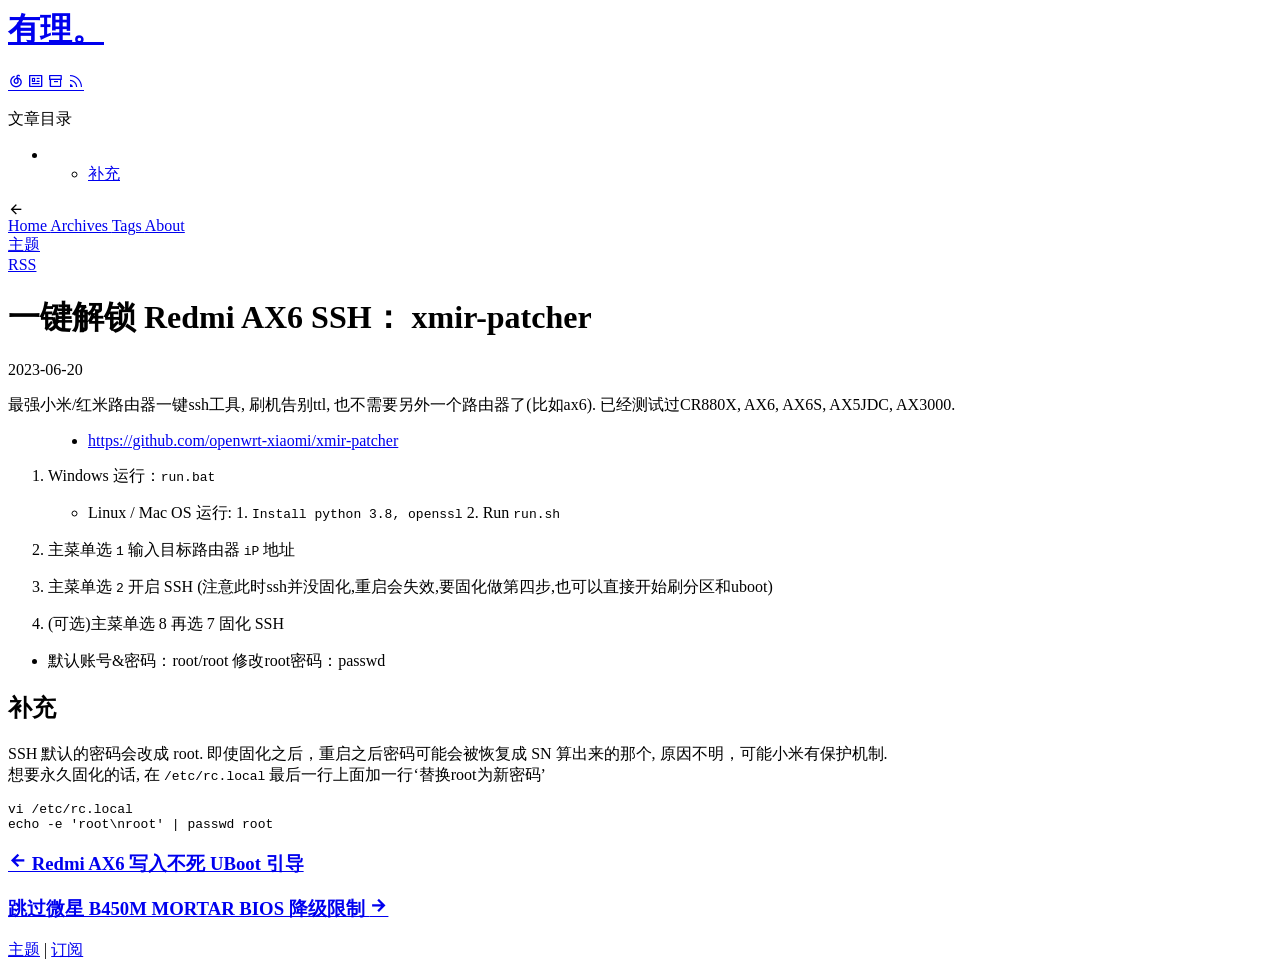
<file: post/6fJkcITaS/index.html>
<html lang="zh-CN">
  <head>
    <meta charset="utf-8" />
<meta name="viewport" content="width=device-width, initial-scale=1" />
<title>一键解锁 Redmi AX6 SSH： xmir-patcher | 有理。</title>
<meta name="description" content="" />
<meta name="keywords" content="">
<link rel="shortcut icon" href="https://blog.banana7.cn/favicon.ico?v=1">
<link rel="stylesheet" href="/media/katex.min.css">
<link href="/media/remixicon/remixicon.css" rel="stylesheet">
<link rel="stylesheet" href="/media/fonts.css">
<link rel="stylesheet" href="/media/animate.min.css">
<!-- 适配Safari书签页和iOS桌面图标 --> 
<link rel="apple-touch-icon" href="/media/apple-touch-icon.png">
<meta name="apple-mobile-web-app-title" content="有理Ulee">
<link rel="bookmark" href="/media/apple-touch-icon.png">
<link rel="apple-touch-icon-precomposed" sizes="180x180" href="/media/apple-touch-icon.png" >


<link rel="stylesheet" href="https://blog.banana7.cn/styles/main.css">

<script src="//instant.page/5.1.0" type="module" integrity="sha384-by67kQnR+pyfy8yWP4kPO12fHKRLHZPfEsiSXR8u2IKcTdxD805MGUXBzVPnkLHw"></script>


<script>
  var _hmt = _hmt || [];
  (function() {
    var hm = document.createElement("script");
    hm.src = "https://hm.baidu.com/hm.js?4faae41facfc71bcdb431a4f9471d6cb";
    var s = document.getElementsByTagName("script")[0]; 
    s.parentNode.insertBefore(hm, s);
  })();
  </script>
  




  </head>
  <body>
    <div id="app" class="main px-4 flex flex-col lg:flex-row">
      <div id="sidebar" class="sidebar-wrapper lg:static lg:w-1/4">
  <div class="lg:sticky top-0">
    <div class="sidebar-content">
      <div class="flex lg:block p-4 lg:px-0 items-center fixed lg:static lg:block top-0 right-0 left-0 bg-white z-50">
        <!-- <i class="ri-menu-2-line lg:mt-4 text-2xl cursor-pointer animated fadeIn" onclick="openMenu()"></i> -->
        
        <a href="https://blog.banana7.cn">
        <h1 class="animated fadeInLeft lg:text-4xl font-extrabold lg:mt-8 mt-0 text-xl" style="animation-delay: 0.2s">有理。</h1>
        </a>
        <div class="top1block" style="margin-left: auto;">
          
            
          
            
          
            
              <a href="https://music.163.com/#/song?id=461518855" _blank class="mr-4 text-xl text-gray-400 font-light hover:text-gray-900">
                <i class="ri-netease-cloud-music-line"></i>
              </a>
            
          
            
          
            
          
            
          
            
              <a href="/post/about"  class="mr-4 text-xl text-gray-400 font-light hover:text-gray-900">
                <i class="ri-profile-line"></i>
              </a>
            
          
            
              <a href="/archives"  class="mr-4 text-xl text-gray-400 font-light hover:text-gray-900">
                <i class="ri-archive-line"></i>
              </a>
            
          
            
              <a href="/atom.xml" _blank class="mr-4 text-xl text-gray-400 font-light hover:text-gray-900">
                <i class="ri-rss-line"></i>
              </a>
            
          
        </div>
      </div>
      
        <div class="animated fadeInLeft" style="animation-delay: 0.4s">
          <p class="my-4 text-gray-600 font-light hidden lg:block">
            文章目录
          </p>
          <div class="toc-container hidden lg:block">
            <ul class="markdownIt-TOC">
<li>
<ul>
<li><a href="#%E8%A1%A5%E5%85%85">补充</a></li>
</ul>
</li>
</ul>

          </div>
        </div>
      
    </div>
  </div>
</div>

<div class="menu-container">
  <i class="ri-arrow-left-line text-2xl cursor-pointer animated fadeIn close-menu-btn" onclick="closeMenu()"></i>
  <div>
    
      
        <a href="/" class="menu" style="animation-delay: 0s">
          Home
        </a>
      
    
      
        <a href="/archives" class="menu" style="animation-delay: 0.2s">
          Archives
        </a>
      
    
      
        <a href="/tags" class="menu" style="animation-delay: 0.4s">
          Tags
        </a>
      
    
      
        <a href="/post/about" class="menu" style="animation-delay: 0.6000000000000001s">
          About
        </a>
      
    
  </div>
  <div class="site-footer">
    <div class="py-4 text-gray-700"><a class="rss" href="https://blog.banana7.cn/post/theme/">主题</a> </div>
    <a class="rss" href="https://blog.banana7.cn/atom.xml" target="_blank">RSS</a>
  </div>
</div>
<div class="mask" onclick="closeMenu()">
</div>
      <div class="content-wrapper py-32 lg:p-8 lg:w-3/4 post-detail animated fadeIn">
        <h1 class="text-3xl font-bold lg:mt-16">一键解锁 Redmi AX6 SSH： xmir-patcher</h1>
        
        <div class="text-sm text-gray-700 lg:my-8">
          
            2023-06-20
          
        </div>
        
        
        <div class="post-content yue">
          <p>最强小米/红米路由器一键ssh工具, 刷机告别ttl, 也不需要另外一个路由器了(比如ax6). 已经测试过CR880X, AX6, AX6S, AX5JDC, AX3000.</p>
<!-- more -->
<blockquote>
<ul>
<li><a href="https://github.com/openwrt-xiaomi/xmir-patcher">https://github.com/openwrt-xiaomi/xmir-patcher</a></li>
</ul>
</blockquote>
<ol>
<li>
<p>Windows 运行：<code>run.bat</code></p>
<ul>
<li>Linux / Mac OS 运行: 1. <code>Install python 3.8, openssl</code> 2. Run <code>run.sh</code></li>
</ul>
</li>
<li>
<p>主菜单选 <code>1</code> 输入目标路由器 <code>iP</code> 地址</p>
</li>
<li>
<p>主菜单选 <code>2</code> 开启 SSH (注意此时ssh并没固化,重启会失效,要固化做第四步,也可以直接开始刷分区和uboot)</p>
</li>
<li>
<p>(可选)主菜单选 8 再选 7 固化 SSH</p>
</li>
</ol>
<ul>
<li>默认账号&amp;密码：root/root 修改root密码：passwd</li>
</ul>
<h2 id="补充">补充</h2>
<p>SSH 默认的密码会改成 root. 即使固化之后，重启之后密码可能会被恢复成 SN 算出来的那个, 原因不明，可能小米有保护机制.<br>
想要永久固化的话, 在 <code>/etc/rc.local</code> 最后一行上面加一行‘替换root为新密码’</p>
<pre><code>vi /etc/rc.local
echo -e 'root\nroot' | passwd root
</code></pre>

        </div>

        


        <div class="flex justify-between py-8">
          
            <div class="prev-post">
              <a href="https://blog.banana7.cn/post/R_MbjrT8R/">
                <h3 class="post-title">
                  <i class="ri-arrow-left-line"></i>
                  Redmi AX6 写入不死 UBoot 引导
                </h3>
              </a>
            </div>
          

          
            <div class="next-post">
              <a href="https://blog.banana7.cn/post/hGK9pDpD3/">
                <h3 class="post-title">
                  跳过微星 B450M MORTAR BIOS 降级限制
                  <i class="ri-arrow-right-line"></i>
                </h3>
              </a>
            </div>
          
          
        </div>
        

        

        

      </div>
    </div>

    <script src="https://blog.banana7.cn/media/prism.js"></script>  
<script>

Prism.highlightAll()
let mainNavLinks = document.querySelectorAll(".markdownIt-TOC a");

// This should probably be throttled.
// Especially because it triggers during smooth scrolling.
// https://lodash.com/docs/4.17.10#throttle
// You could do like...
// window.addEventListener("scroll", () => {
//    _.throttle(doThatStuff, 100);
// });
// Only not doing it here to keep this Pen dependency-free.

window.addEventListener("scroll", event => {
  let fromTop = window.scrollY;

  mainNavLinks.forEach((link, index) => {
    let section = document.getElementById(decodeURI(link.hash).substring(1));
    let nextSection = null
    if (mainNavLinks[index + 1]) {
      nextSection = document.getElementById(decodeURI(mainNavLinks[index + 1].hash).substring(1));
    }
    if (section.offsetTop <= fromTop) {
      if (nextSection) {
        if (nextSection.offsetTop > fromTop) {
          link.classList.add("current");
        } else {
          link.classList.remove("current");    
        }
      } else {
        link.classList.add("current");
      }
    } else {
      link.classList.remove("current");
    }
  });
});


document.addEventListener("DOMContentLoaded", function() {
  var lazyImages = [].slice.call(document.querySelectorAll(".post-feature-image.lazy"));

  if ("IntersectionObserver" in window) {
    let lazyImageObserver = new IntersectionObserver(function(entries, observer) {
      entries.forEach(function(entry) {
        if (entry.isIntersecting) {
          let lazyImage = entry.target
          lazyImage.style.backgroundImage = `url(${lazyImage.dataset.bg})`
          lazyImage.classList.remove("lazy")
          lazyImageObserver.unobserve(lazyImage)
        }
      });
    });

    lazyImages.forEach(function(lazyImage) {
      lazyImageObserver.observe(lazyImage)
    })
  } else {
    // Possibly fall back to a more compatible method here
  }
});

const menuContainer = document.querySelector('.menu-container')
const menus = document.querySelectorAll('.menu-container .menu')
const mask = document.querySelector('.mask')
const contentWrapper = document.querySelector('.content-wrapper')
const latestArticle = document.querySelector('.latest-article')
const readMore = document.querySelector('.read-more')
const indexPage = document.querySelector('.index-page')

const isHome = location.pathname === '/'
if (latestArticle) {
  latestArticle.style.display = isHome ? 'block' : 'none'
  readMore.style.display = isHome ? 'block' : 'none'
  indexPage.style.display = isHome ? 'none' : 'block'
}

const openMenu = () => {
  menuContainer.classList.add('open')
  menus.forEach(menu => {
    menu.classList.add('animated', 'fadeInLeft')
  })
  mask.classList.add('open')
  contentWrapper.classList.add('is-second')
}

const closeMenu = () => {
  menuContainer.classList.remove('open')
  menus.forEach(menu => {
    menu.classList.remove('animated', 'fadeInLeft')
  })
  mask.classList.remove('open')
  contentWrapper.classList.remove('is-second')
}
</script>
  
    
     <div class="site-info">
      <div class="py-4 text-gray-700"><a class="rss" href="https://blog.banana7.cn/post/theme/">主题</a> | <a class="rss" href="https://blog.banana7.cn/atom.xml" target="_blank">订阅</a> </div>
    </div>  
  </body>
</html>
</file>
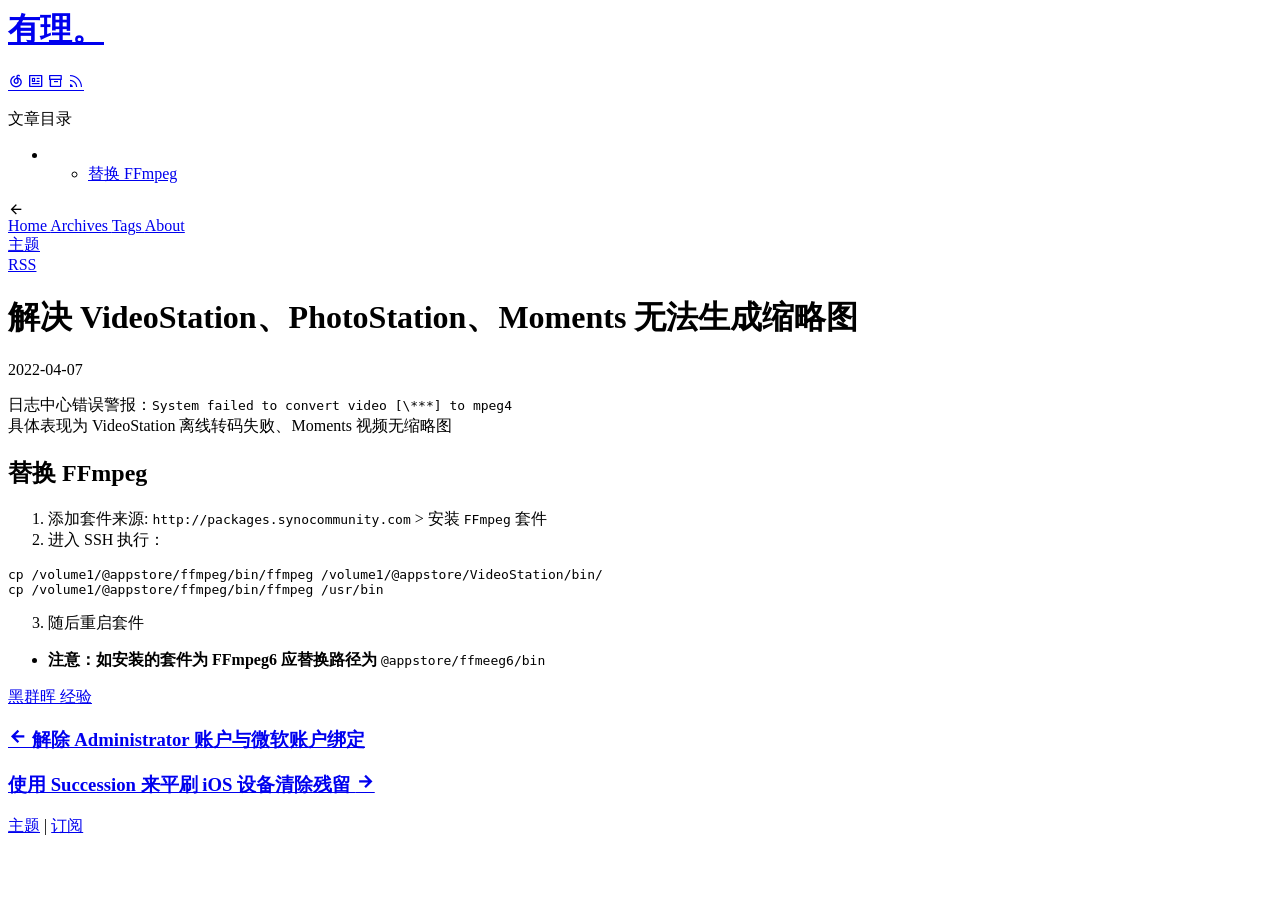
<file: post/Af1kpEzQ8/index.html>
<html lang="zh-CN">
  <head>
    <meta charset="utf-8" />
<meta name="viewport" content="width=device-width, initial-scale=1" />
<title>解决 VideoStation、PhotoStation、Moments 无法生成缩略图 | 有理。</title>
<meta name="description" content="" />
<meta name="keywords" content="">
<link rel="shortcut icon" href="https://blog.banana7.cn/favicon.ico?v=1">
<link rel="stylesheet" href="/media/katex.min.css">
<link href="/media/remixicon/remixicon.css" rel="stylesheet">
<link rel="stylesheet" href="/media/fonts.css">
<link rel="stylesheet" href="/media/animate.min.css">
<!-- 适配Safari书签页和iOS桌面图标 --> 
<link rel="apple-touch-icon" href="/media/apple-touch-icon.png">
<meta name="apple-mobile-web-app-title" content="有理Ulee">
<link rel="bookmark" href="/media/apple-touch-icon.png">
<link rel="apple-touch-icon-precomposed" sizes="180x180" href="/media/apple-touch-icon.png" >


<link rel="stylesheet" href="https://blog.banana7.cn/styles/main.css">

<script src="//instant.page/5.1.0" type="module" integrity="sha384-by67kQnR+pyfy8yWP4kPO12fHKRLHZPfEsiSXR8u2IKcTdxD805MGUXBzVPnkLHw"></script>


<script>
  var _hmt = _hmt || [];
  (function() {
    var hm = document.createElement("script");
    hm.src = "https://hm.baidu.com/hm.js?4faae41facfc71bcdb431a4f9471d6cb";
    var s = document.getElementsByTagName("script")[0]; 
    s.parentNode.insertBefore(hm, s);
  })();
  </script>
  




  </head>
  <body>
    <div id="app" class="main px-4 flex flex-col lg:flex-row">
      <div id="sidebar" class="sidebar-wrapper lg:static lg:w-1/4">
  <div class="lg:sticky top-0">
    <div class="sidebar-content">
      <div class="flex lg:block p-4 lg:px-0 items-center fixed lg:static lg:block top-0 right-0 left-0 bg-white z-50">
        <!-- <i class="ri-menu-2-line lg:mt-4 text-2xl cursor-pointer animated fadeIn" onclick="openMenu()"></i> -->
        
        <a href="https://blog.banana7.cn">
        <h1 class="animated fadeInLeft lg:text-4xl font-extrabold lg:mt-8 mt-0 text-xl" style="animation-delay: 0.2s">有理。</h1>
        </a>
        <div class="top1block" style="margin-left: auto;">
          
            
          
            
          
            
              <a href="https://music.163.com/#/song?id=461518855" _blank class="mr-4 text-xl text-gray-400 font-light hover:text-gray-900">
                <i class="ri-netease-cloud-music-line"></i>
              </a>
            
          
            
          
            
          
            
          
            
              <a href="/post/about"  class="mr-4 text-xl text-gray-400 font-light hover:text-gray-900">
                <i class="ri-profile-line"></i>
              </a>
            
          
            
              <a href="/archives"  class="mr-4 text-xl text-gray-400 font-light hover:text-gray-900">
                <i class="ri-archive-line"></i>
              </a>
            
          
            
              <a href="/atom.xml" _blank class="mr-4 text-xl text-gray-400 font-light hover:text-gray-900">
                <i class="ri-rss-line"></i>
              </a>
            
          
        </div>
      </div>
      
        <div class="animated fadeInLeft" style="animation-delay: 0.4s">
          <p class="my-4 text-gray-600 font-light hidden lg:block">
            文章目录
          </p>
          <div class="toc-container hidden lg:block">
            <ul class="markdownIt-TOC">
<li>
<ul>
<li><a href="#%E6%9B%BF%E6%8D%A2-ffmpeg">替换 FFmpeg</a></li>
</ul>
</li>
</ul>

          </div>
        </div>
      
    </div>
  </div>
</div>

<div class="menu-container">
  <i class="ri-arrow-left-line text-2xl cursor-pointer animated fadeIn close-menu-btn" onclick="closeMenu()"></i>
  <div>
    
      
        <a href="/" class="menu" style="animation-delay: 0s">
          Home
        </a>
      
    
      
        <a href="/archives" class="menu" style="animation-delay: 0.2s">
          Archives
        </a>
      
    
      
        <a href="/tags" class="menu" style="animation-delay: 0.4s">
          Tags
        </a>
      
    
      
        <a href="/post/about" class="menu" style="animation-delay: 0.6000000000000001s">
          About
        </a>
      
    
  </div>
  <div class="site-footer">
    <div class="py-4 text-gray-700"><a class="rss" href="https://blog.banana7.cn/post/theme/">主题</a> </div>
    <a class="rss" href="https://blog.banana7.cn/atom.xml" target="_blank">RSS</a>
  </div>
</div>
<div class="mask" onclick="closeMenu()">
</div>
      <div class="content-wrapper py-32 lg:p-8 lg:w-3/4 post-detail animated fadeIn">
        <h1 class="text-3xl font-bold lg:mt-16">解决 VideoStation、PhotoStation、Moments 无法生成缩略图</h1>
        
        <div class="text-sm text-gray-700 lg:my-8">
          
            2022-04-07
          
        </div>
        
        
        <div class="post-content yue">
          <p>日志中心错误警报：<code>System failed to convert video [\***] to mpeg4</code><br>
具体表现为 VideoStation 离线转码失败、Moments 视频无缩略图</p>
<!-- more -->
<h2 id="替换-ffmpeg">替换 FFmpeg</h2>
<ol>
<li>添加套件来源: <code>http://packages.synocommunity.com</code> &gt; 安装 <code>FFmpeg</code> 套件</li>
<li>进入 SSH 执行：</li>
</ol>
<pre><code>cp /volume1/@appstore/ffmpeg/bin/ffmpeg /volume1/@appstore/VideoStation/bin/
cp /volume1/@appstore/ffmpeg/bin/ffmpeg /usr/bin
</code></pre>
<ol start="3">
<li>随后重启套件</li>
</ol>
<ul>
<li><strong>注意：如安装的套件为 FFmpeg6 应替换路径为</strong> <code>@appstore/ffmeeg6/bin</code></li>
</ul>

        </div>

        
          <div class="tag-container">
            
              <a href="https://blog.banana7.cn/tag/3WSLxl9LR/" class="tag">
                黑群晖
              </a>
            
              <a href="https://blog.banana7.cn/tag/Zlrgw2c7jj/" class="tag">
                经验
              </a>
            
          </div>
        


        <div class="flex justify-between py-8">
          
            <div class="prev-post">
              <a href="https://blog.banana7.cn/post/UkLGVN6RP/">
                <h3 class="post-title">
                  <i class="ri-arrow-left-line"></i>
                  解除 Administrator 账户与微软账户绑定
                </h3>
              </a>
            </div>
          

          
            <div class="next-post">
              <a href="https://blog.banana7.cn/post/ios-1341-succession-ping-shua/">
                <h3 class="post-title">
                  使用 Succession 来平刷 iOS 设备清除残留
                  <i class="ri-arrow-right-line"></i>
                </h3>
              </a>
            </div>
          
          
        </div>
        

        

        

      </div>
    </div>

    <script src="https://blog.banana7.cn/media/prism.js"></script>  
<script>

Prism.highlightAll()
let mainNavLinks = document.querySelectorAll(".markdownIt-TOC a");

// This should probably be throttled.
// Especially because it triggers during smooth scrolling.
// https://lodash.com/docs/4.17.10#throttle
// You could do like...
// window.addEventListener("scroll", () => {
//    _.throttle(doThatStuff, 100);
// });
// Only not doing it here to keep this Pen dependency-free.

window.addEventListener("scroll", event => {
  let fromTop = window.scrollY;

  mainNavLinks.forEach((link, index) => {
    let section = document.getElementById(decodeURI(link.hash).substring(1));
    let nextSection = null
    if (mainNavLinks[index + 1]) {
      nextSection = document.getElementById(decodeURI(mainNavLinks[index + 1].hash).substring(1));
    }
    if (section.offsetTop <= fromTop) {
      if (nextSection) {
        if (nextSection.offsetTop > fromTop) {
          link.classList.add("current");
        } else {
          link.classList.remove("current");    
        }
      } else {
        link.classList.add("current");
      }
    } else {
      link.classList.remove("current");
    }
  });
});


document.addEventListener("DOMContentLoaded", function() {
  var lazyImages = [].slice.call(document.querySelectorAll(".post-feature-image.lazy"));

  if ("IntersectionObserver" in window) {
    let lazyImageObserver = new IntersectionObserver(function(entries, observer) {
      entries.forEach(function(entry) {
        if (entry.isIntersecting) {
          let lazyImage = entry.target
          lazyImage.style.backgroundImage = `url(${lazyImage.dataset.bg})`
          lazyImage.classList.remove("lazy")
          lazyImageObserver.unobserve(lazyImage)
        }
      });
    });

    lazyImages.forEach(function(lazyImage) {
      lazyImageObserver.observe(lazyImage)
    })
  } else {
    // Possibly fall back to a more compatible method here
  }
});

const menuContainer = document.querySelector('.menu-container')
const menus = document.querySelectorAll('.menu-container .menu')
const mask = document.querySelector('.mask')
const contentWrapper = document.querySelector('.content-wrapper')
const latestArticle = document.querySelector('.latest-article')
const readMore = document.querySelector('.read-more')
const indexPage = document.querySelector('.index-page')

const isHome = location.pathname === '/'
if (latestArticle) {
  latestArticle.style.display = isHome ? 'block' : 'none'
  readMore.style.display = isHome ? 'block' : 'none'
  indexPage.style.display = isHome ? 'none' : 'block'
}

const openMenu = () => {
  menuContainer.classList.add('open')
  menus.forEach(menu => {
    menu.classList.add('animated', 'fadeInLeft')
  })
  mask.classList.add('open')
  contentWrapper.classList.add('is-second')
}

const closeMenu = () => {
  menuContainer.classList.remove('open')
  menus.forEach(menu => {
    menu.classList.remove('animated', 'fadeInLeft')
  })
  mask.classList.remove('open')
  contentWrapper.classList.remove('is-second')
}
</script>
  
    
     <div class="site-info">
      <div class="py-4 text-gray-700"><a class="rss" href="https://blog.banana7.cn/post/theme/">主题</a> | <a class="rss" href="https://blog.banana7.cn/atom.xml" target="_blank">订阅</a> </div>
    </div>  
  </body>
</html>
</file>
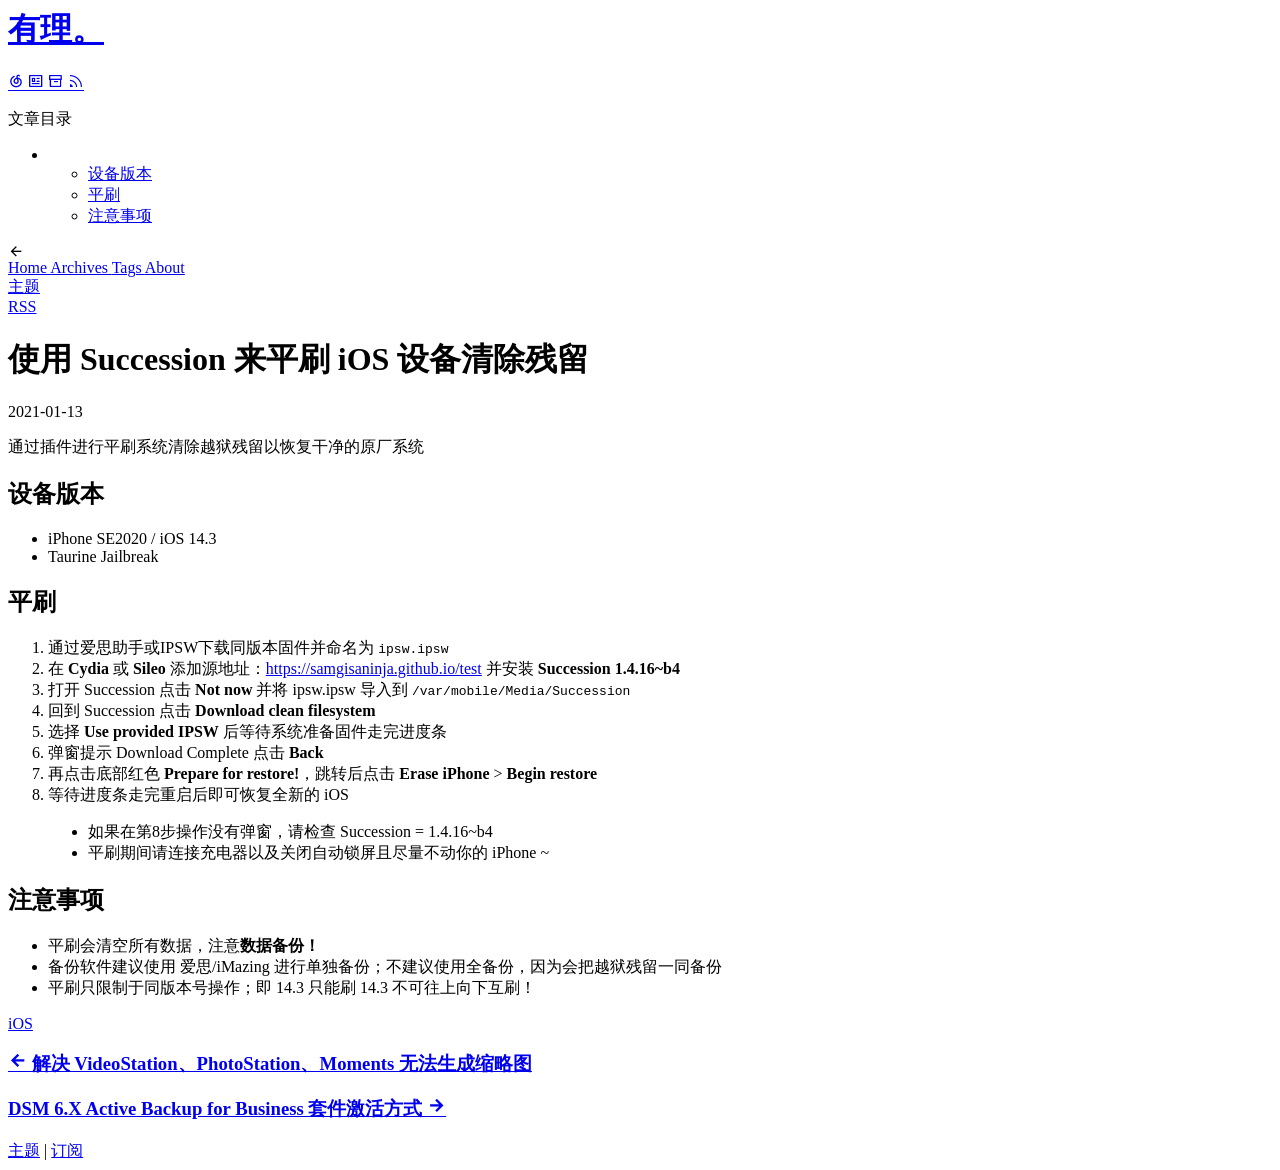
<file: post/ios-1341-succession-ping-shua/index.html>
<html lang="zh-CN">
  <head>
    <meta charset="utf-8" />
<meta name="viewport" content="width=device-width, initial-scale=1" />
<title>使用 Succession 来平刷 iOS 设备清除残留 | 有理。</title>
<meta name="description" content="" />
<meta name="keywords" content="">
<link rel="shortcut icon" href="https://blog.banana7.cn/favicon.ico?v=1">
<link rel="stylesheet" href="/media/katex.min.css">
<link href="/media/remixicon/remixicon.css" rel="stylesheet">
<link rel="stylesheet" href="/media/fonts.css">
<link rel="stylesheet" href="/media/animate.min.css">
<!-- 适配Safari书签页和iOS桌面图标 --> 
<link rel="apple-touch-icon" href="/media/apple-touch-icon.png">
<meta name="apple-mobile-web-app-title" content="有理Ulee">
<link rel="bookmark" href="/media/apple-touch-icon.png">
<link rel="apple-touch-icon-precomposed" sizes="180x180" href="/media/apple-touch-icon.png" >


<link rel="stylesheet" href="https://blog.banana7.cn/styles/main.css">

<script src="//instant.page/5.1.0" type="module" integrity="sha384-by67kQnR+pyfy8yWP4kPO12fHKRLHZPfEsiSXR8u2IKcTdxD805MGUXBzVPnkLHw"></script>


<script>
  var _hmt = _hmt || [];
  (function() {
    var hm = document.createElement("script");
    hm.src = "https://hm.baidu.com/hm.js?4faae41facfc71bcdb431a4f9471d6cb";
    var s = document.getElementsByTagName("script")[0]; 
    s.parentNode.insertBefore(hm, s);
  })();
  </script>
  




  </head>
  <body>
    <div id="app" class="main px-4 flex flex-col lg:flex-row">
      <div id="sidebar" class="sidebar-wrapper lg:static lg:w-1/4">
  <div class="lg:sticky top-0">
    <div class="sidebar-content">
      <div class="flex lg:block p-4 lg:px-0 items-center fixed lg:static lg:block top-0 right-0 left-0 bg-white z-50">
        <!-- <i class="ri-menu-2-line lg:mt-4 text-2xl cursor-pointer animated fadeIn" onclick="openMenu()"></i> -->
        
        <a href="https://blog.banana7.cn">
        <h1 class="animated fadeInLeft lg:text-4xl font-extrabold lg:mt-8 mt-0 text-xl" style="animation-delay: 0.2s">有理。</h1>
        </a>
        <div class="top1block" style="margin-left: auto;">
          
            
          
            
          
            
              <a href="https://music.163.com/#/song?id=461518855" _blank class="mr-4 text-xl text-gray-400 font-light hover:text-gray-900">
                <i class="ri-netease-cloud-music-line"></i>
              </a>
            
          
            
          
            
          
            
          
            
              <a href="/post/about"  class="mr-4 text-xl text-gray-400 font-light hover:text-gray-900">
                <i class="ri-profile-line"></i>
              </a>
            
          
            
              <a href="/archives"  class="mr-4 text-xl text-gray-400 font-light hover:text-gray-900">
                <i class="ri-archive-line"></i>
              </a>
            
          
            
              <a href="/atom.xml" _blank class="mr-4 text-xl text-gray-400 font-light hover:text-gray-900">
                <i class="ri-rss-line"></i>
              </a>
            
          
        </div>
      </div>
      
        <div class="animated fadeInLeft" style="animation-delay: 0.4s">
          <p class="my-4 text-gray-600 font-light hidden lg:block">
            文章目录
          </p>
          <div class="toc-container hidden lg:block">
            <ul class="markdownIt-TOC">
<li>
<ul>
<li><a href="#%E8%AE%BE%E5%A4%87%E7%89%88%E6%9C%AC">设备版本</a></li>
<li><a href="#%E5%B9%B3%E5%88%B7">平刷</a></li>
<li><a href="#%E6%B3%A8%E6%84%8F%E4%BA%8B%E9%A1%B9">注意事项</a></li>
</ul>
</li>
</ul>

          </div>
        </div>
      
    </div>
  </div>
</div>

<div class="menu-container">
  <i class="ri-arrow-left-line text-2xl cursor-pointer animated fadeIn close-menu-btn" onclick="closeMenu()"></i>
  <div>
    
      
        <a href="/" class="menu" style="animation-delay: 0s">
          Home
        </a>
      
    
      
        <a href="/archives" class="menu" style="animation-delay: 0.2s">
          Archives
        </a>
      
    
      
        <a href="/tags" class="menu" style="animation-delay: 0.4s">
          Tags
        </a>
      
    
      
        <a href="/post/about" class="menu" style="animation-delay: 0.6000000000000001s">
          About
        </a>
      
    
  </div>
  <div class="site-footer">
    <div class="py-4 text-gray-700"><a class="rss" href="https://blog.banana7.cn/post/theme/">主题</a> </div>
    <a class="rss" href="https://blog.banana7.cn/atom.xml" target="_blank">RSS</a>
  </div>
</div>
<div class="mask" onclick="closeMenu()">
</div>
      <div class="content-wrapper py-32 lg:p-8 lg:w-3/4 post-detail animated fadeIn">
        <h1 class="text-3xl font-bold lg:mt-16">使用 Succession 来平刷 iOS 设备清除残留</h1>
        
        <div class="text-sm text-gray-700 lg:my-8">
          
            2021-01-13
          
        </div>
        
        
        <div class="post-content yue">
          <p>通过插件进行平刷系统清除越狱残留以恢复干净的原厂系统</p>
<!-- more -->
<h2 id="设备版本">设备版本</h2>
<ul>
<li>iPhone SE2020 / iOS 14.3</li>
<li>Taurine Jailbreak</li>
</ul>
<h2 id="平刷">平刷</h2>
<ol>
<li>通过爱思助手或IPSW下载同版本固件并命名为 <code>ipsw.ipsw</code></li>
<li>在 <strong>Cydia</strong> 或 <strong>Sileo</strong> 添加源地址：<a href="https://samgisaninja.github.io/test">https://samgisaninja.github.io/test</a> 并安装 <strong>Succession 1.4.16~b4</strong></li>
<li>打开 Succession 点击 <strong>Not now</strong> 并将 ipsw.ipsw 导入到 <code>/var/mobile/Media/Succession</code></li>
<li>回到 Succession 点击 <strong>Download clean filesystem</strong></li>
<li>选择 <strong>Use provided IPSW</strong> 后等待系统准备固件走完进度条</li>
<li>弹窗提示 Download Complete 点击 <strong>Back</strong></li>
<li>再点击底部红色 <strong>Prepare for restore!</strong>，跳转后点击 <strong>Erase iPhone</strong> &gt; <strong>Begin restore</strong></li>
<li>等待进度条走完重启后即可恢复全新的 iOS</li>
</ol>
<blockquote>
<ul>
<li>如果在第8步操作没有弹窗，请检查 Succession = 1.4.16~b4</li>
<li>平刷期间请连接充电器以及关闭自动锁屏且尽量不动你的 iPhone ~</li>
</ul>
</blockquote>
<h2 id="注意事项">注意事项</h2>
<ul>
<li>平刷会清空所有数据，注意<strong>数据备份！</strong></li>
<li>备份软件建议使用 爱思/iMazing 进行单独备份；不建议使用全备份，因为会把越狱残留一同备份</li>
<li>平刷只限制于同版本号操作；即 14.3 只能刷 14.3 不可往上向下互刷！</li>
</ul>

        </div>

        
          <div class="tag-container">
            
              <a href="https://blog.banana7.cn/tag/rgARBNakO/" class="tag">
                iOS
              </a>
            
          </div>
        


        <div class="flex justify-between py-8">
          
            <div class="prev-post">
              <a href="https://blog.banana7.cn/post/Af1kpEzQ8/">
                <h3 class="post-title">
                  <i class="ri-arrow-left-line"></i>
                  解决 VideoStation、PhotoStation、Moments 无法生成缩略图
                </h3>
              </a>
            </div>
          

          
            <div class="next-post">
              <a href="https://blog.banana7.cn/post/hei-qun-hui-ji-huo-tao-jian-active-backup-for-business/">
                <h3 class="post-title">
                  DSM 6.X Active Backup for Business 套件激活方式
                  <i class="ri-arrow-right-line"></i>
                </h3>
              </a>
            </div>
          
          
        </div>
        

        

        

      </div>
    </div>

    <script src="https://blog.banana7.cn/media/prism.js"></script>  
<script>

Prism.highlightAll()
let mainNavLinks = document.querySelectorAll(".markdownIt-TOC a");

// This should probably be throttled.
// Especially because it triggers during smooth scrolling.
// https://lodash.com/docs/4.17.10#throttle
// You could do like...
// window.addEventListener("scroll", () => {
//    _.throttle(doThatStuff, 100);
// });
// Only not doing it here to keep this Pen dependency-free.

window.addEventListener("scroll", event => {
  let fromTop = window.scrollY;

  mainNavLinks.forEach((link, index) => {
    let section = document.getElementById(decodeURI(link.hash).substring(1));
    let nextSection = null
    if (mainNavLinks[index + 1]) {
      nextSection = document.getElementById(decodeURI(mainNavLinks[index + 1].hash).substring(1));
    }
    if (section.offsetTop <= fromTop) {
      if (nextSection) {
        if (nextSection.offsetTop > fromTop) {
          link.classList.add("current");
        } else {
          link.classList.remove("current");    
        }
      } else {
        link.classList.add("current");
      }
    } else {
      link.classList.remove("current");
    }
  });
});


document.addEventListener("DOMContentLoaded", function() {
  var lazyImages = [].slice.call(document.querySelectorAll(".post-feature-image.lazy"));

  if ("IntersectionObserver" in window) {
    let lazyImageObserver = new IntersectionObserver(function(entries, observer) {
      entries.forEach(function(entry) {
        if (entry.isIntersecting) {
          let lazyImage = entry.target
          lazyImage.style.backgroundImage = `url(${lazyImage.dataset.bg})`
          lazyImage.classList.remove("lazy")
          lazyImageObserver.unobserve(lazyImage)
        }
      });
    });

    lazyImages.forEach(function(lazyImage) {
      lazyImageObserver.observe(lazyImage)
    })
  } else {
    // Possibly fall back to a more compatible method here
  }
});

const menuContainer = document.querySelector('.menu-container')
const menus = document.querySelectorAll('.menu-container .menu')
const mask = document.querySelector('.mask')
const contentWrapper = document.querySelector('.content-wrapper')
const latestArticle = document.querySelector('.latest-article')
const readMore = document.querySelector('.read-more')
const indexPage = document.querySelector('.index-page')

const isHome = location.pathname === '/'
if (latestArticle) {
  latestArticle.style.display = isHome ? 'block' : 'none'
  readMore.style.display = isHome ? 'block' : 'none'
  indexPage.style.display = isHome ? 'none' : 'block'
}

const openMenu = () => {
  menuContainer.classList.add('open')
  menus.forEach(menu => {
    menu.classList.add('animated', 'fadeInLeft')
  })
  mask.classList.add('open')
  contentWrapper.classList.add('is-second')
}

const closeMenu = () => {
  menuContainer.classList.remove('open')
  menus.forEach(menu => {
    menu.classList.remove('animated', 'fadeInLeft')
  })
  mask.classList.remove('open')
  contentWrapper.classList.remove('is-second')
}
</script>
  
    
     <div class="site-info">
      <div class="py-4 text-gray-700"><a class="rss" href="https://blog.banana7.cn/post/theme/">主题</a> | <a class="rss" href="https://blog.banana7.cn/atom.xml" target="_blank">订阅</a> </div>
    </div>  
  </body>
</html>
</file>
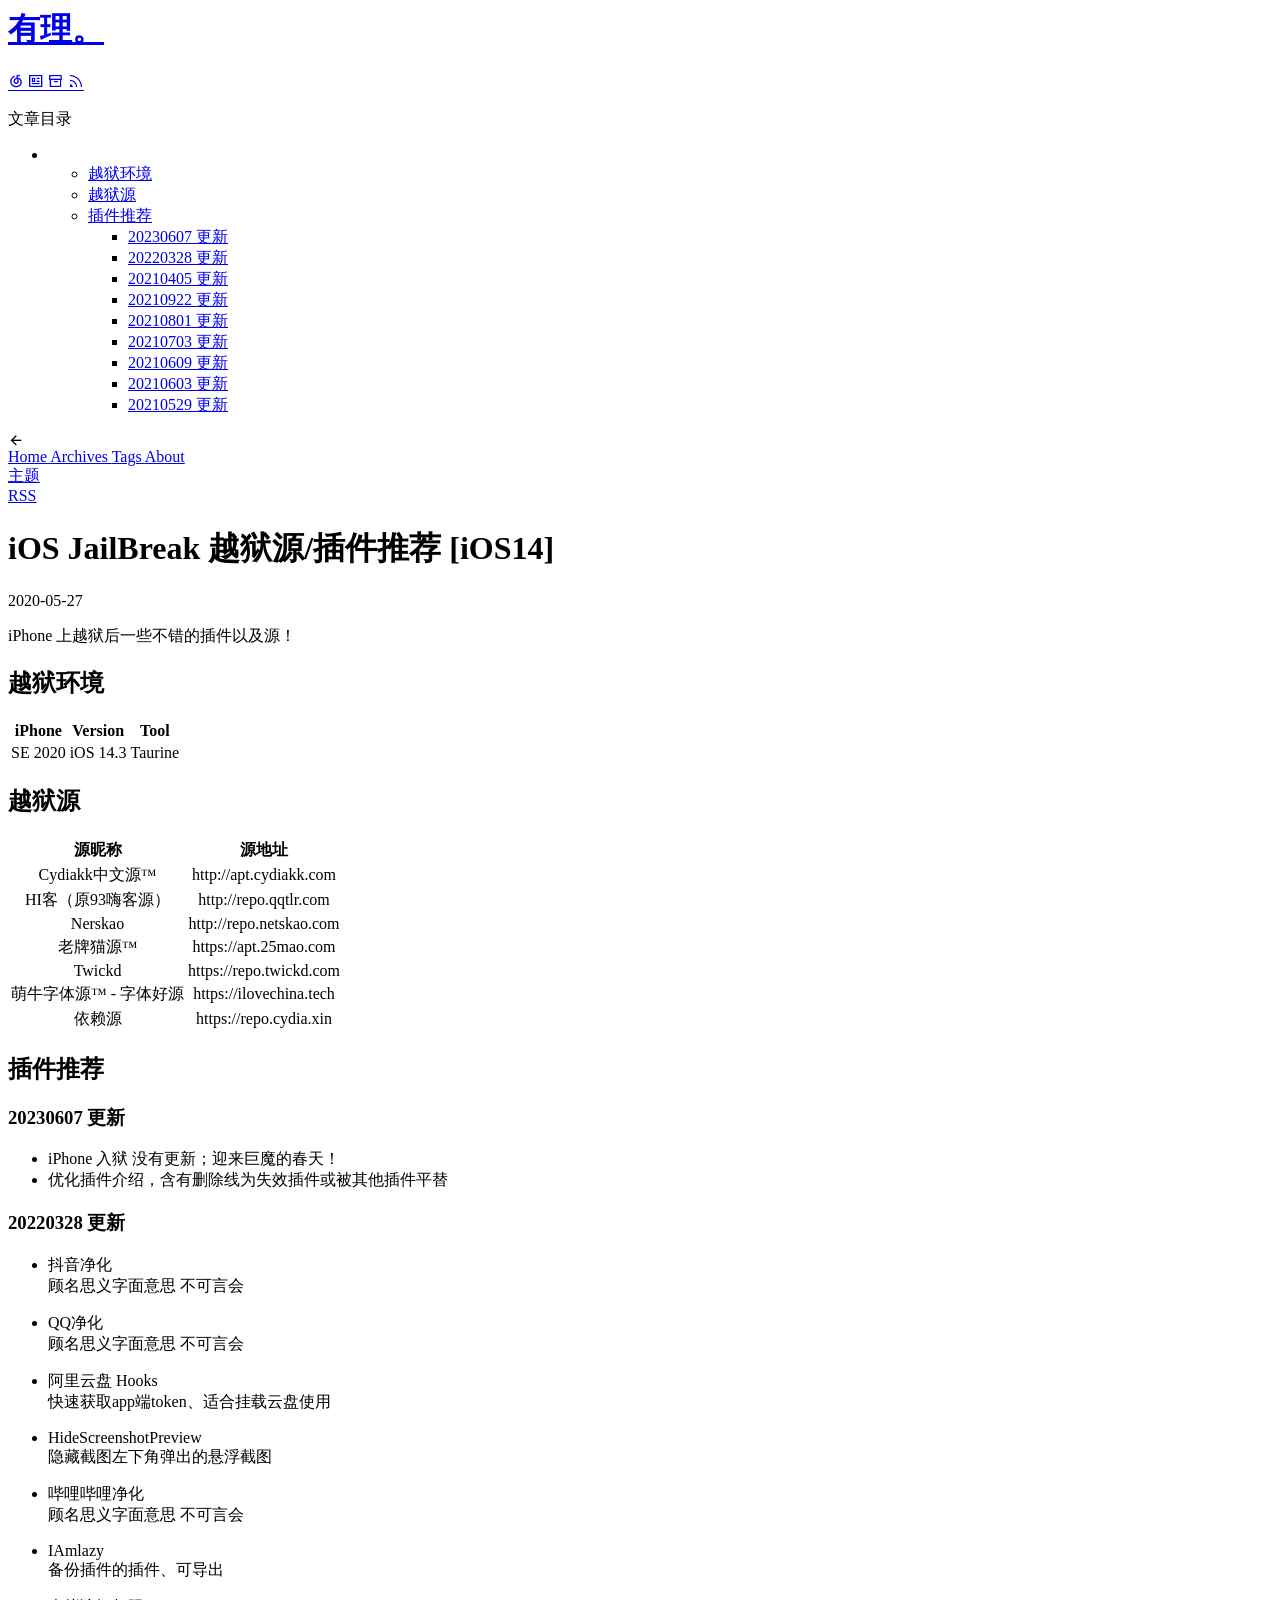
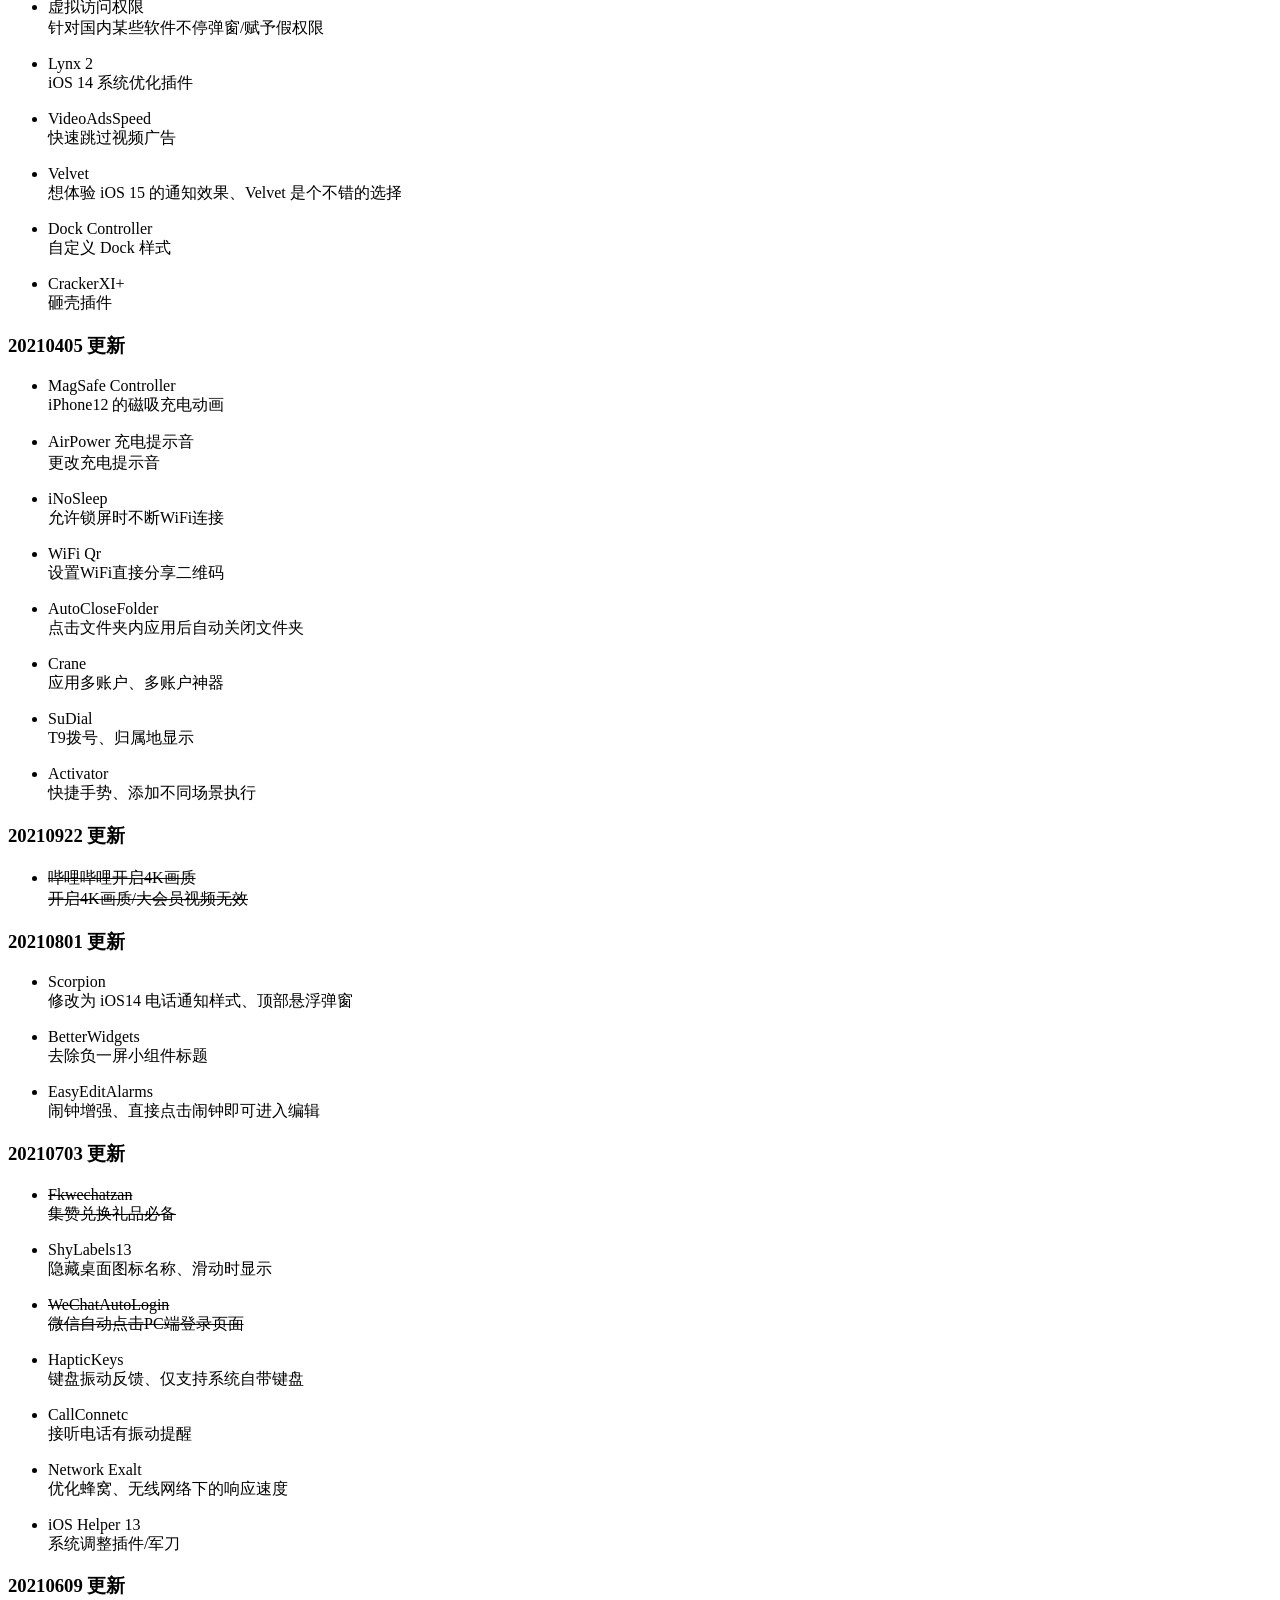
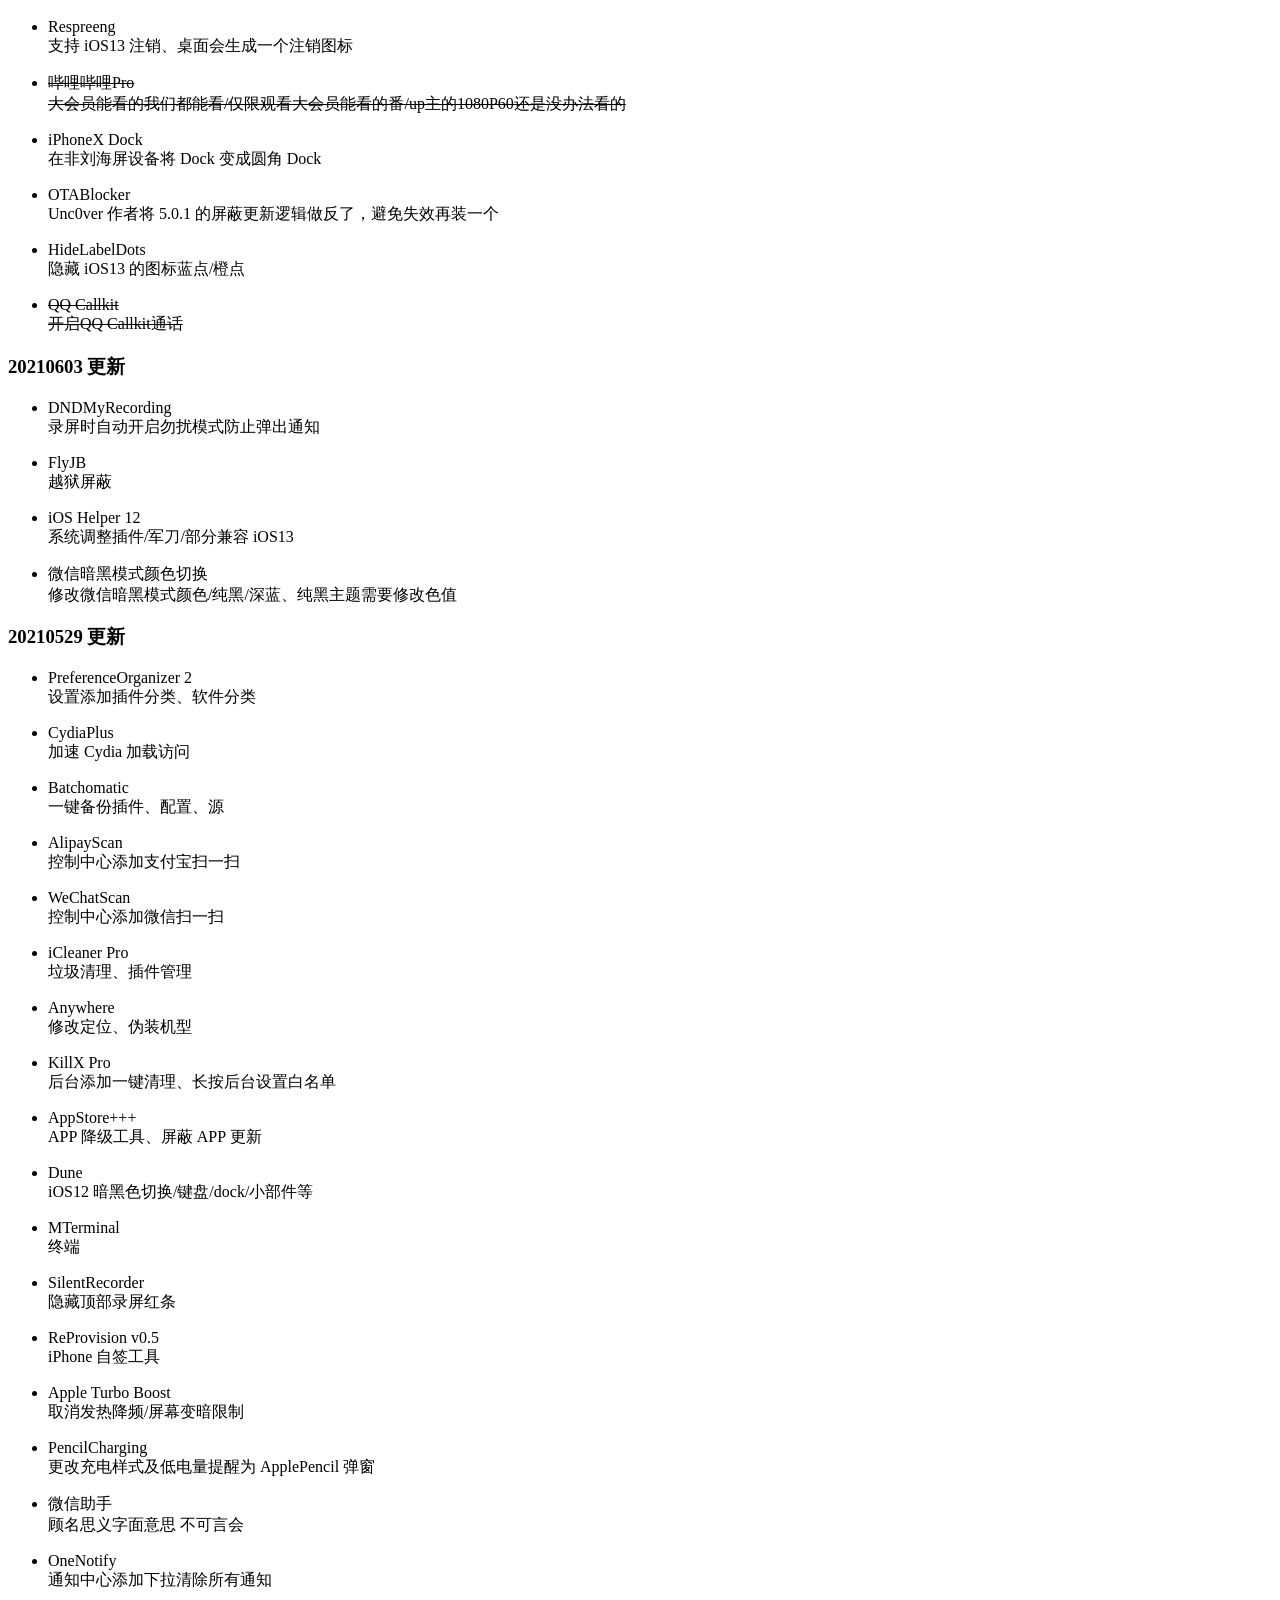
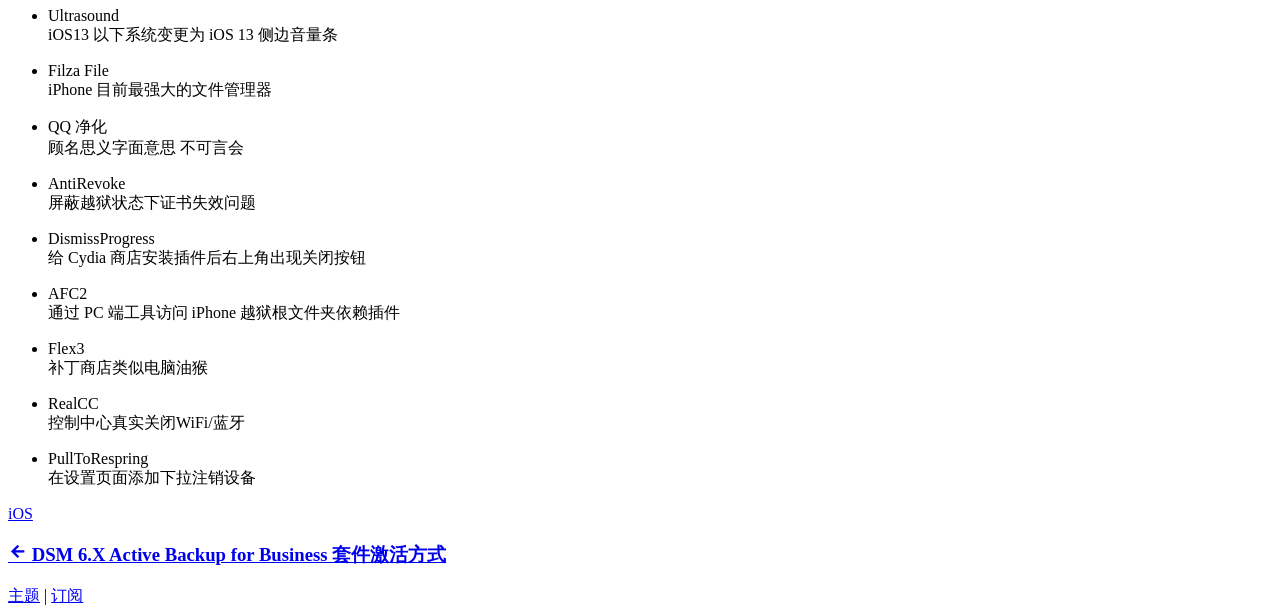
<file: post/ios124-jailbreakandcydiaanddeb/index.html>
<html lang="zh-CN">
  <head>
    <meta charset="utf-8" />
<meta name="viewport" content="width=device-width, initial-scale=1" />
<title>iOS JailBreak 越狱源/插件推荐 [iOS14] | 有理。</title>
<meta name="description" content="" />
<meta name="keywords" content="">
<link rel="shortcut icon" href="https://blog.banana7.cn/favicon.ico?v=1">
<link rel="stylesheet" href="/media/katex.min.css">
<link href="/media/remixicon/remixicon.css" rel="stylesheet">
<link rel="stylesheet" href="/media/fonts.css">
<link rel="stylesheet" href="/media/animate.min.css">
<!-- 适配Safari书签页和iOS桌面图标 --> 
<link rel="apple-touch-icon" href="/media/apple-touch-icon.png">
<meta name="apple-mobile-web-app-title" content="有理Ulee">
<link rel="bookmark" href="/media/apple-touch-icon.png">
<link rel="apple-touch-icon-precomposed" sizes="180x180" href="/media/apple-touch-icon.png" >


<link rel="stylesheet" href="https://blog.banana7.cn/styles/main.css">

<script src="//instant.page/5.1.0" type="module" integrity="sha384-by67kQnR+pyfy8yWP4kPO12fHKRLHZPfEsiSXR8u2IKcTdxD805MGUXBzVPnkLHw"></script>


<script>
  var _hmt = _hmt || [];
  (function() {
    var hm = document.createElement("script");
    hm.src = "https://hm.baidu.com/hm.js?4faae41facfc71bcdb431a4f9471d6cb";
    var s = document.getElementsByTagName("script")[0]; 
    s.parentNode.insertBefore(hm, s);
  })();
  </script>
  




  </head>
  <body>
    <div id="app" class="main px-4 flex flex-col lg:flex-row">
      <div id="sidebar" class="sidebar-wrapper lg:static lg:w-1/4">
  <div class="lg:sticky top-0">
    <div class="sidebar-content">
      <div class="flex lg:block p-4 lg:px-0 items-center fixed lg:static lg:block top-0 right-0 left-0 bg-white z-50">
        <!-- <i class="ri-menu-2-line lg:mt-4 text-2xl cursor-pointer animated fadeIn" onclick="openMenu()"></i> -->
        
        <a href="https://blog.banana7.cn">
        <h1 class="animated fadeInLeft lg:text-4xl font-extrabold lg:mt-8 mt-0 text-xl" style="animation-delay: 0.2s">有理。</h1>
        </a>
        <div class="top1block" style="margin-left: auto;">
          
            
          
            
          
            
              <a href="https://music.163.com/#/song?id=461518855" _blank class="mr-4 text-xl text-gray-400 font-light hover:text-gray-900">
                <i class="ri-netease-cloud-music-line"></i>
              </a>
            
          
            
          
            
          
            
          
            
              <a href="/post/about"  class="mr-4 text-xl text-gray-400 font-light hover:text-gray-900">
                <i class="ri-profile-line"></i>
              </a>
            
          
            
              <a href="/archives"  class="mr-4 text-xl text-gray-400 font-light hover:text-gray-900">
                <i class="ri-archive-line"></i>
              </a>
            
          
            
              <a href="/atom.xml" _blank class="mr-4 text-xl text-gray-400 font-light hover:text-gray-900">
                <i class="ri-rss-line"></i>
              </a>
            
          
        </div>
      </div>
      
        <div class="animated fadeInLeft" style="animation-delay: 0.4s">
          <p class="my-4 text-gray-600 font-light hidden lg:block">
            文章目录
          </p>
          <div class="toc-container hidden lg:block">
            <ul class="markdownIt-TOC">
<li>
<ul>
<li><a href="#%E8%B6%8A%E7%8B%B1%E7%8E%AF%E5%A2%83">越狱环境</a></li>
<li><a href="#%E8%B6%8A%E7%8B%B1%E6%BA%90">越狱源</a></li>
<li><a href="#%E6%8F%92%E4%BB%B6%E6%8E%A8%E8%8D%90">插件推荐</a>
<ul>
<li><a href="#20230607-%E6%9B%B4%E6%96%B0">20230607 更新</a></li>
<li><a href="#20220328-%E6%9B%B4%E6%96%B0">20220328 更新</a></li>
<li><a href="#20210405-%E6%9B%B4%E6%96%B0">20210405 更新</a></li>
<li><a href="#20210922-%E6%9B%B4%E6%96%B0">20210922 更新</a></li>
<li><a href="#20210801-%E6%9B%B4%E6%96%B0">20210801 更新</a></li>
<li><a href="#20210703-%E6%9B%B4%E6%96%B0">20210703 更新</a></li>
<li><a href="#20210609-%E6%9B%B4%E6%96%B0">20210609 更新</a></li>
<li><a href="#20210603-%E6%9B%B4%E6%96%B0">20210603 更新</a></li>
<li><a href="#20210529-%E6%9B%B4%E6%96%B0">20210529 更新</a></li>
</ul>
</li>
</ul>
</li>
</ul>

          </div>
        </div>
      
    </div>
  </div>
</div>

<div class="menu-container">
  <i class="ri-arrow-left-line text-2xl cursor-pointer animated fadeIn close-menu-btn" onclick="closeMenu()"></i>
  <div>
    
      
        <a href="/" class="menu" style="animation-delay: 0s">
          Home
        </a>
      
    
      
        <a href="/archives" class="menu" style="animation-delay: 0.2s">
          Archives
        </a>
      
    
      
        <a href="/tags" class="menu" style="animation-delay: 0.4s">
          Tags
        </a>
      
    
      
        <a href="/post/about" class="menu" style="animation-delay: 0.6000000000000001s">
          About
        </a>
      
    
  </div>
  <div class="site-footer">
    <div class="py-4 text-gray-700"><a class="rss" href="https://blog.banana7.cn/post/theme/">主题</a> </div>
    <a class="rss" href="https://blog.banana7.cn/atom.xml" target="_blank">RSS</a>
  </div>
</div>
<div class="mask" onclick="closeMenu()">
</div>
      <div class="content-wrapper py-32 lg:p-8 lg:w-3/4 post-detail animated fadeIn">
        <h1 class="text-3xl font-bold lg:mt-16">iOS JailBreak 越狱源/插件推荐 [iOS14]</h1>
        
        <div class="text-sm text-gray-700 lg:my-8">
          
            2020-05-27
          
        </div>
        
        
        <div class="post-content yue">
          <p>iPhone 上越狱后一些不错的插件以及源！</p>
<!-- more -->
<h2 id="越狱环境">越狱环境</h2>
<table>
<thead>
<tr>
<th style="text-align:center">iPhone</th>
<th style="text-align:center">Version</th>
<th style="text-align:center">Tool</th>
</tr>
</thead>
<tbody>
<tr>
<td style="text-align:center">SE 2020</td>
<td style="text-align:center">iOS 14.3</td>
<td style="text-align:center">Taurine</td>
</tr>
</tbody>
</table>
<h2 id="越狱源">越狱源</h2>
<table>
<thead>
<tr>
<th style="text-align:center">源昵称</th>
<th style="text-align:center">源地址</th>
</tr>
</thead>
<tbody>
<tr>
<td style="text-align:center">Cydiakk中文源™</td>
<td style="text-align:center">http://apt.cydiakk.com</td>
</tr>
<tr>
<td style="text-align:center">HI客（原93嗨客源）</td>
<td style="text-align:center">http://repo.qqtlr.com</td>
</tr>
<tr>
<td style="text-align:center">Nerskao</td>
<td style="text-align:center">http://repo.netskao.com</td>
</tr>
<tr>
<td style="text-align:center">老牌猫源™</td>
<td style="text-align:center">https://apt.25mao.com</td>
</tr>
<tr>
<td style="text-align:center">Twickd</td>
<td style="text-align:center">https://repo.twickd.com</td>
</tr>
<tr>
<td style="text-align:center">萌牛字体源™  - 字体好源</td>
<td style="text-align:center">https://ilovechina.tech</td>
</tr>
<tr>
<td style="text-align:center">依赖源</td>
<td style="text-align:center">https://repo.cydia.xin</td>
</tr>
</tbody>
</table>
<h2 id="插件推荐">插件推荐</h2>
<h3 id="20230607-更新">20230607 更新</h3>
<ul>
<li>iPhone 入狱 没有更新；迎来巨魔的春天！</li>
<li>优化插件介绍，含有删除线为失效插件或被其他插件平替</li>
</ul>
<h3 id="20220328-更新">20220328 更新</h3>
<ul>
<li>
<p>抖音净化<br>
顾名思义字面意思 不可言会</p>
</li>
<li>
<p>QQ净化<br>
顾名思义字面意思 不可言会</p>
</li>
<li>
<p>阿里云盘 Hooks<br>
快速获取app端token、适合挂载云盘使用</p>
</li>
<li>
<p>HideScreenshotPreview<br>
隐藏截图左下角弹出的悬浮截图</p>
</li>
<li>
<p>哔哩哔哩净化<br>
顾名思义字面意思 不可言会</p>
</li>
<li>
<p>IAmlazy<br>
备份插件的插件、可导出</p>
</li>
<li>
<p>虚拟访问权限<br>
针对国内某些软件不停弹窗/赋予假权限</p>
</li>
<li>
<p>Lynx 2<br>
iOS 14 系统优化插件</p>
</li>
<li>
<p>VideoAdsSpeed<br>
快速跳过视频广告</p>
</li>
<li>
<p>Velvet<br>
想体验 iOS 15 的通知效果、Velvet 是个不错的选择</p>
</li>
<li>
<p>Dock Controller<br>
自定义 Dock 样式</p>
</li>
<li>
<p>CrackerXI+<br>
砸壳插件</p>
</li>
</ul>
<h3 id="20210405-更新">20210405 更新</h3>
<ul>
<li>
<p>MagSafe Controller<br>
iPhone12 的磁吸充电动画</p>
</li>
<li>
<p>AirPower 充电提示音<br>
更改充电提示音</p>
</li>
<li>
<p>iNoSleep<br>
允许锁屏时不断WiFi连接</p>
</li>
<li>
<p>WiFi Qr<br>
设置WiFi直接分享二维码</p>
</li>
<li>
<p>AutoCloseFolder<br>
点击文件夹内应用后自动关闭文件夹</p>
</li>
<li>
<p>Crane<br>
应用多账户、多账户神器</p>
</li>
<li>
<p>SuDial<br>
T9拨号、归属地显示</p>
</li>
<li>
<p>Activator<br>
快捷手势、添加不同场景执行</p>
</li>
</ul>
<h3 id="20210922-更新">20210922 更新</h3>
<ul>
<li><s>哔哩哔哩开启4K画质</s><br>
<s>开启4K画质/大会员视频无效</s></li>
</ul>
<h3 id="20210801-更新">20210801 更新</h3>
<ul>
<li>
<p>Scorpion<br>
修改为 iOS14 电话通知样式、顶部悬浮弹窗</p>
</li>
<li>
<p>BetterWidgets<br>
去除负一屏小组件标题</p>
</li>
<li>
<p>EasyEditAlarms<br>
闹钟增强、直接点击闹钟即可进入编辑</p>
</li>
</ul>
<h3 id="20210703-更新">20210703 更新</h3>
<ul>
<li>
<p><s>Fkwechatzan</s><br>
<s>集赞兑换礼品必备</s></p>
</li>
<li>
<p>ShyLabels13<br>
隐藏桌面图标名称、滑动时显示</p>
</li>
<li>
<p><s>WeChatAutoLogin</s><br>
<s>微信自动点击PC端登录页面</s></p>
</li>
<li>
<p>HapticKeys<br>
键盘振动反馈、仅支持系统自带键盘</p>
</li>
<li>
<p>CallConnetc<br>
接听电话有振动提醒</p>
</li>
<li>
<p>Network Exalt<br>
优化蜂窝、无线网络下的响应速度</p>
</li>
<li>
<p>iOS Helper 13<br>
系统调整插件/军刀</p>
</li>
</ul>
<h3 id="20210609-更新">20210609 更新</h3>
<ul>
<li>
<p>Respreeng<br>
支持 iOS13 注销、桌面会生成一个注销图标</p>
</li>
<li>
<p><s>哔哩哔哩Pro</s><br>
<s>大会员能看的我们都能看/仅限观看大会员能看的番/up主的1080P60还是没办法看的</s></p>
</li>
<li>
<p>iPhoneX Dock<br>
在非刘海屏设备将 Dock 变成圆角 Dock</p>
</li>
<li>
<p>OTABlocker<br>
Unc0ver 作者将 5.0.1 的屏蔽更新逻辑做反了，避免失效再装一个</p>
</li>
<li>
<p>HideLabelDots<br>
隐藏 iOS13 的图标蓝点/橙点</p>
</li>
<li>
<p><s>QQ Callkit</s><br>
<s>开启QQ Callkit通话</s></p>
</li>
</ul>
<h3 id="20210603-更新">20210603 更新</h3>
<ul>
<li>
<p>DNDMyRecording<br>
录屏时自动开启勿扰模式防止弹出通知</p>
</li>
<li>
<p>FlyJB<br>
越狱屏蔽</p>
</li>
<li>
<p>iOS Helper 12<br>
系统调整插件/军刀/部分兼容 iOS13</p>
</li>
<li>
<p>微信暗黑模式颜色切换<br>
修改微信暗黑模式颜色/纯黑/深蓝、纯黑主题需要修改色值</p>
</li>
</ul>
<h3 id="20210529-更新">20210529 更新</h3>
<ul>
<li>
<p>PreferenceOrganizer 2<br>
设置添加插件分类、软件分类</p>
</li>
<li>
<p>CydiaPlus<br>
加速 Cydia 加载访问</p>
</li>
<li>
<p>Batchomatic<br>
一键备份插件、配置、源</p>
</li>
<li>
<p>AlipayScan<br>
控制中心添加支付宝扫一扫</p>
</li>
<li>
<p>WeChatScan<br>
控制中心添加微信扫一扫</p>
</li>
<li>
<p>iCleaner Pro<br>
垃圾清理、插件管理</p>
</li>
<li>
<p>Anywhere<br>
修改定位、伪装机型</p>
</li>
<li>
<p>KillX Pro<br>
后台添加一键清理、长按后台设置白名单</p>
</li>
<li>
<p>AppStore+++<br>
APP 降级工具、屏蔽 APP 更新</p>
</li>
<li>
<p>Dune<br>
iOS12 暗黑色切换/键盘/dock/小部件等</p>
</li>
<li>
<p>MTerminal<br>
终端</p>
</li>
<li>
<p>SilentRecorder<br>
隐藏顶部录屏红条</p>
</li>
<li>
<p>ReProvision v0.5<br>
iPhone 自签工具</p>
</li>
<li>
<p>Apple Turbo Boost<br>
取消发热降频/屏幕变暗限制</p>
</li>
<li>
<p>PencilCharging<br>
更改充电样式及低电量提醒为 ApplePencil 弹窗</p>
</li>
<li>
<p>微信助手<br>
顾名思义字面意思 不可言会</p>
</li>
<li>
<p>OneNotify<br>
通知中心添加下拉清除所有通知</p>
</li>
<li>
<p>Ultrasound<br>
iOS13 以下系统变更为 iOS 13 侧边音量条</p>
</li>
<li>
<p>Filza File<br>
iPhone 目前最强大的文件管理器</p>
</li>
<li>
<p>QQ 净化<br>
顾名思义字面意思 不可言会</p>
</li>
<li>
<p>AntiRevoke<br>
屏蔽越狱状态下证书失效问题</p>
</li>
<li>
<p>DismissProgress<br>
给 Cydia 商店安装插件后右上角出现关闭按钮</p>
</li>
<li>
<p>AFC2<br>
通过 PC 端工具访问 iPhone 越狱根文件夹依赖插件</p>
</li>
<li>
<p>Flex3<br>
补丁商店类似电脑油猴</p>
</li>
<li>
<p>RealCC<br>
控制中心真实关闭WiFi/蓝牙</p>
</li>
<li>
<p>PullToRespring<br>
在设置页面添加下拉注销设备</p>
</li>
</ul>

        </div>

        
          <div class="tag-container">
            
              <a href="https://blog.banana7.cn/tag/rgARBNakO/" class="tag">
                iOS
              </a>
            
          </div>
        


        <div class="flex justify-between py-8">
          
            <div class="prev-post">
              <a href="https://blog.banana7.cn/post/hei-qun-hui-ji-huo-tao-jian-active-backup-for-business/">
                <h3 class="post-title">
                  <i class="ri-arrow-left-line"></i>
                  DSM 6.X Active Backup for Business 套件激活方式
                </h3>
              </a>
            </div>
          

          
          
        </div>
        

        

        

      </div>
    </div>

    <script src="https://blog.banana7.cn/media/prism.js"></script>  
<script>

Prism.highlightAll()
let mainNavLinks = document.querySelectorAll(".markdownIt-TOC a");

// This should probably be throttled.
// Especially because it triggers during smooth scrolling.
// https://lodash.com/docs/4.17.10#throttle
// You could do like...
// window.addEventListener("scroll", () => {
//    _.throttle(doThatStuff, 100);
// });
// Only not doing it here to keep this Pen dependency-free.

window.addEventListener("scroll", event => {
  let fromTop = window.scrollY;

  mainNavLinks.forEach((link, index) => {
    let section = document.getElementById(decodeURI(link.hash).substring(1));
    let nextSection = null
    if (mainNavLinks[index + 1]) {
      nextSection = document.getElementById(decodeURI(mainNavLinks[index + 1].hash).substring(1));
    }
    if (section.offsetTop <= fromTop) {
      if (nextSection) {
        if (nextSection.offsetTop > fromTop) {
          link.classList.add("current");
        } else {
          link.classList.remove("current");    
        }
      } else {
        link.classList.add("current");
      }
    } else {
      link.classList.remove("current");
    }
  });
});


document.addEventListener("DOMContentLoaded", function() {
  var lazyImages = [].slice.call(document.querySelectorAll(".post-feature-image.lazy"));

  if ("IntersectionObserver" in window) {
    let lazyImageObserver = new IntersectionObserver(function(entries, observer) {
      entries.forEach(function(entry) {
        if (entry.isIntersecting) {
          let lazyImage = entry.target
          lazyImage.style.backgroundImage = `url(${lazyImage.dataset.bg})`
          lazyImage.classList.remove("lazy")
          lazyImageObserver.unobserve(lazyImage)
        }
      });
    });

    lazyImages.forEach(function(lazyImage) {
      lazyImageObserver.observe(lazyImage)
    })
  } else {
    // Possibly fall back to a more compatible method here
  }
});

const menuContainer = document.querySelector('.menu-container')
const menus = document.querySelectorAll('.menu-container .menu')
const mask = document.querySelector('.mask')
const contentWrapper = document.querySelector('.content-wrapper')
const latestArticle = document.querySelector('.latest-article')
const readMore = document.querySelector('.read-more')
const indexPage = document.querySelector('.index-page')

const isHome = location.pathname === '/'
if (latestArticle) {
  latestArticle.style.display = isHome ? 'block' : 'none'
  readMore.style.display = isHome ? 'block' : 'none'
  indexPage.style.display = isHome ? 'none' : 'block'
}

const openMenu = () => {
  menuContainer.classList.add('open')
  menus.forEach(menu => {
    menu.classList.add('animated', 'fadeInLeft')
  })
  mask.classList.add('open')
  contentWrapper.classList.add('is-second')
}

const closeMenu = () => {
  menuContainer.classList.remove('open')
  menus.forEach(menu => {
    menu.classList.remove('animated', 'fadeInLeft')
  })
  mask.classList.remove('open')
  contentWrapper.classList.remove('is-second')
}
</script>
  
    
     <div class="site-info">
      <div class="py-4 text-gray-700"><a class="rss" href="https://blog.banana7.cn/post/theme/">主题</a> | <a class="rss" href="https://blog.banana7.cn/atom.xml" target="_blank">订阅</a> </div>
    </div>  
  </body>
</html>
</file>
<file: media/fonts.css>
/* latin */
@font-face {
  font-family: 'Droid Serif';
  font-style: normal;
  font-weight: 400;
  src: url(https://fonts.gstatic.com/s/droidserif/v19/tDbI2oqRg1oM3QBjjcaDkOr9rAU.woff2) format('woff2');
  unicode-range: U+0000-00FF, U+0131, U+0152-0153, U+02BB-02BC, U+02C6, U+02DA, U+02DC, U+2000-206F, U+2074, U+20AC, U+2122, U+2191, U+2193, U+2212, U+2215, U+FEFF, U+FFFD;
}
/* latin */
@font-face {
  font-family: 'Droid Serif';
  font-style: normal;
  font-weight: 700;
  src: url(https://fonts.gstatic.com/s/droidserif/v19/tDbV2oqRg1oM3QBjjcaDkOJGiRD7OwE.woff2) format('woff2');
  unicode-range: U+0000-00FF, U+0131, U+0152-0153, U+02BB-02BC, U+02C6, U+02DA, U+02DC, U+2000-206F, U+2074, U+20AC, U+2122, U+2191, U+2193, U+2212, U+2215, U+FEFF, U+FFFD;
}
</file>
